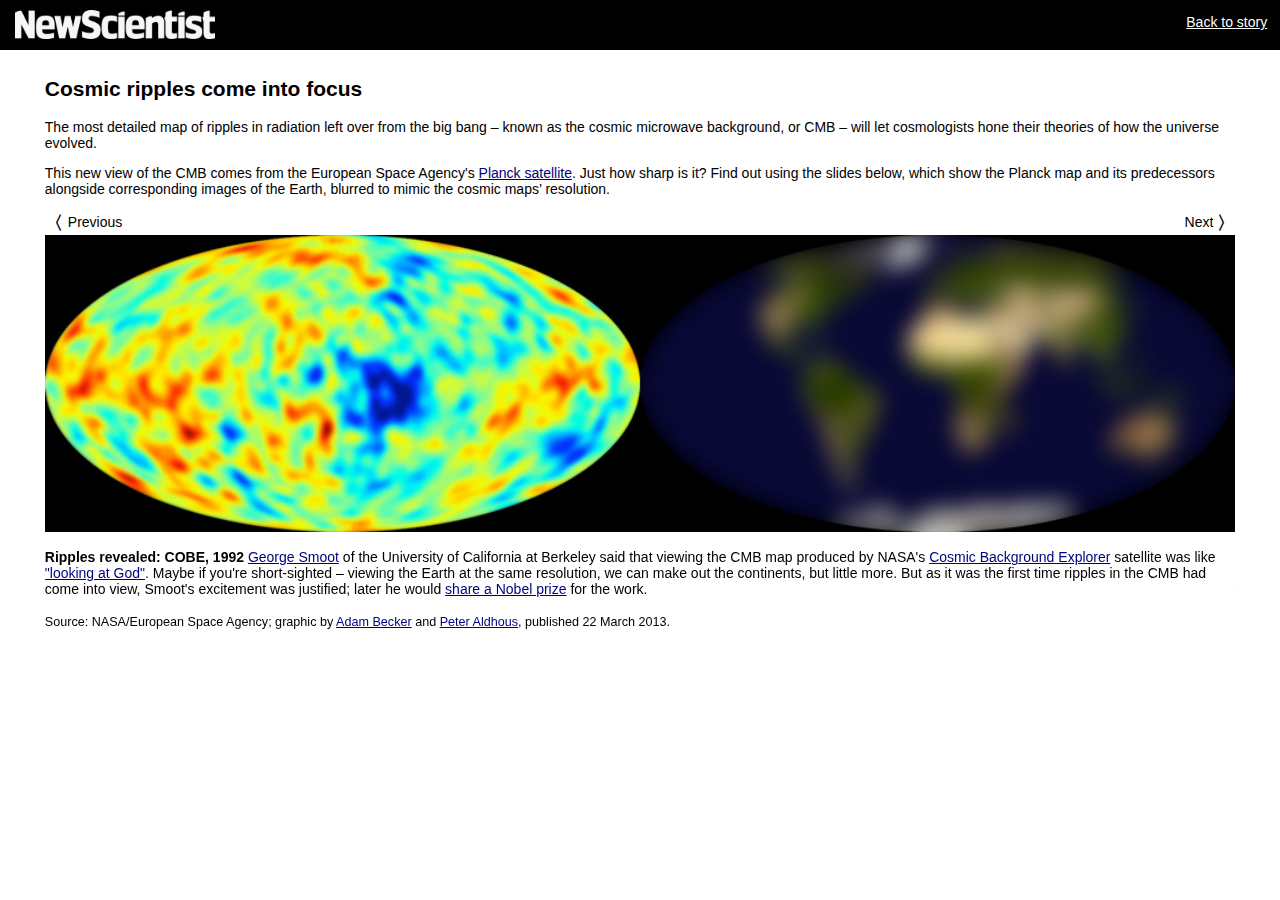
<file: index.html>
<!DOCTYPE html>
<html>
<head>

    <meta http-equiv="Content-Type" content="text/html; charset=utf-8" />
	<meta name="viewport" content="width=device-width">
    <link href="css/cmb.css" rel="stylesheet" type="text/css" />
    <link rel="icon" type="image/vnd.microsoft.icon" href="favicon.ico" />
  
    <title>Cosmic microwave background | New Scientist</title>

  	<script src="components/jquery-latest.min.js"></script>
  	<script src="components/jquery.slides.min.js"></script>
  	<script src="js/CMB_slideshow.js"></script>

<script type="text/javascript">
 
  var _gaq = _gaq || [];
  _gaq.push(['_setAccount', 'UA-37549685-4']);
  _gaq.push(['_trackPageview']);
 
  (function() {
    var ga = document.createElement('script'); ga.type = 'text/javascript'; ga.async = true;
    ga.src = ('https:' == document.location.protocol ? 'https://ssl' : 'http://www') + '.google-analytics.com/ga.js';
    var s = document.getElementsByTagName('script')[0]; s.parentNode.insertBefore(ga, s);
  })();
 
</script>

</head>

<!-- Third-party attribution information follows: -->
<!-- Some of the images on this page have been produced using the HEALPix (K.M. Górski et al., 2005, ApJ, 622, p759) package. -->


<body>
    
    <div id="header">

        <a href="http://www.newscientist.com/" target="_blank"><img src="img/NSlogo.png" alt="NS logo"/></a>
        <p id="back"><a href="http://www.newscientist.com/article/dn23301-planck-shows-almost-perfect-cosmos--plus-axis-of-evil.html">Back to story</a></p>

    </div>

    <div id="container">
    
	    <div id="content">

	    <h2>Cosmic ripples come into focus</h2>
	
        <p>The most detailed map of ripples in radiation left over from the big bang – known as the cosmic microwave background, or CMB – will let cosmologists hone their theories of how the universe evolved.</p>

		<p>This new view of the CMB comes from the European Space Agency's <a href="http://www.rssd.esa.int/index.php?project=Planck" target="_blank">Planck satellite</a>. Just how sharp is it? Find out using the slides below, which show the Planck map and its predecessors alongside corresponding images of the Earth, blurred to mimic the cosmic maps’ resolution.</p>
		
			<div id="slides">
				<a href="#" class="slidesjs-previous slidesjs-navigation"> 
					 <b>&#12296;</b> <font class="arrow-text"> Previous</font>
				</a>
				<a href="#" class="slidesjs-next slidesjs-navigation"> 
					 <font class="arrow-text">Next </font> <b>&#12297;</b>
				</a>
				<div class="slide">
				    <img src="img/cobe_frame_h.jpg">
					<p><strong>Ripples revealed: COBE, 1992</strong> <a href="http://www.physics.berkeley.edu/research/faculty/smoot.html" target="_blank">George Smoot</a> of the University of California at Berkeley said that viewing the CMB map produced by NASA's <a href="http://lambda.gsfc.nasa.gov/product/cobe/" target="_blank">Cosmic Background Explorer</a> satellite was like <a href="http://www.newscientist.com/article/mg19926672.000-interview-the-cosmic-explorer.html" target="_blank">"looking at God"</a>. Maybe if you're short-sighted – viewing the Earth at the same resolution, we can make out the continents, but little more. But as it was the first time ripples in the CMB had come into view, Smoot's excitement was justified; later he would <a href="http://www.newscientist.com/article/dn10216-big-bang-theorists-scoop-nobel-prize-for-physics.html" target="blank">share a Nobel prize</a> for the work.
									<br> <br><font id="source">Source: NASA/European Space Agency; graphic by <a href="http://freelanceastrophysicist.com/about/" target="_blank">Adam Becker</a> and <a href="http://www.peteraldhous.com/" target="_blank">Peter Aldhous</a>, published 22 March 2013.</font> </p>
				</div>
				<div class="slide">
				    <img src="img/wmap_frame_h.jpg">
					<p><strong>Big leap forward: WMAP, 2003</strong> As these images make clear, NASA's <a href="http://map.gsfc.nasa.gov/" target="_blank">Wilkinson Microwave Anisotropy Probe</a> transformed our view of the CMB. Its first map, <a href="http://www.newscientist.com/article/dn3375-sharp-new-portrait-of-the-infant-universe.html" target="_blank">released in February 2003</a>, indicated that the very early universe was dominated by a rapid period of expansion called inflation. Still, the mission threw up some puzzling results, notably that hot and cold spots in the CMB were not scattered at random, but instead align along what has been dubbed an <a href="http://www.newscientist.com/article/mg20327245.900-13-more-things-the-axis-of-evil.html" target="_blank">"axis of evil"</a>.
									<br> <br><font id="source">Source: NASA/European Space Agency; graphic by <a href="http://freelanceastrophysicist.com/about/" target="_blank">Adam Becker</a> and <a href="http://www.peteraldhous.com/" target="_blank">Peter Aldhous</a>, published 22 March 2013.</font> </p>
				</div>	
				<div class="slide">
				    <img src="img/planck_frame_h.jpg">
					<p><strong>Sharper, older, but still evil: Planck, 2013</strong> The latest view of the microwave sky is crisper still, and brings the equivalent image of our home planet into sharp focus. Planck's new data <a href="http://www.newscientist.com/article/dn23301-planck-shows-almost-perfect-cosmos--plus-axis-of-evil.html" target="_blank">agrees well with cosmological theory</a>. It suggests the age of the universe is 13.82 billion years – about 80 million years older than previous estimates – and indicates that <a href="http://www.newscientist.com/articleimages/dn23301/1-planck-shows-almost-perfect-cosmos--plus-axis-of-evil.html" target="_blank">dark energy contributes slightly less</a> to the universe than was thought. The puzzling axis of evil remains.
									<br> <br><font id="source">Source: NASA/European Space Agency; graphic by <a href="http://freelanceastrophysicist.com/about/" target="_blank">Adam Becker</a> and <a href="http://www.peteraldhous.com/" target="_blank">Peter Aldhous</a>, published 22 March 2013.</font> </p>
				</div>
				<div class="slide">
				    <img src="img/wmap_europe_h.jpg">
					<p><strong>WMAP's limits: Goodbye, Cornwall</strong> The gulf between WMAP's and Planck's views of the cosmos becomes clearer if we zoom in on the region of the sky that corresponds to Europe in our companion image of the Earth. At the resolution of WMAP's 2003 map, the continent's rough outline is familiar enough, but Sicily becomes a blur, while Cornwall in southwest England merges into Wales.
									<br> <br><font id="source">Source: NASA/European Space Agency; graphic by <a href="http://freelanceastrophysicist.com/about/" target="_blank">Adam Becker</a> and <a href="http://www.peteraldhous.com/" target="_blank">Peter Aldhous</a>, published 22 March 2013.</font> </p>
				</div>
				<div class="slide">
				    <img src="img/planck_europe_h.jpg">
					<p><strong>Planck's triumph: Hello, Crete</strong> By contrast, the same region as observed by Planck reveals intricate fluctuations in the CMB. On the corresponding image of Europe, details including the Alps and the narrow island of Crete appear. Cosmologists will now be rushing to work out what this new level of detail means for our understanding of the universe. In other words: what is the cosmic equivalent of discovering the Alps?
					<br> <br><font id="source">Source: NASA/European Space Agency; graphic by <a href="http://freelanceastrophysicist.com/about/" target="_blank">Adam Becker</a> and <a href="http://www.peteraldhous.com/" target="_blank">Peter Aldhous</a>, published 22 March 2013.</font> </p>
				</div>
			</div>
		</div>  
	</div>

</body>
</html>
</file>
<file: css/cmb.css>
@charset "utf-8";

a:link, a:visited, a:hover, a:active {color:#000080;}

#back a {color:#ffffff;}

a img {border: none; }

body  {
    font-family: Arial, Helvetica, sans-serif;
    margin: 0px;
    padding: 0px;
    font-size: 14px;
    height: 100%;
    overflow: auto;
}

#header {
    position: absolute;
    background: #000000;
    color: #ffffff;
    height: 50px;
    width: 100%;
    top: 0px;
} 

#header img {
    width: 200px;
    position: absolute;
    top: 10px;
    left: 15px;
}

#header #back {
    position: absolute;
    right: 1%;
} 

#container {
    position: absolute;
    top: 0px;
    width: 100%;
    height: 100%;
    z-index:-1;
}

#content {
    position: relative;
    top: 60px;
    padding: 0px 3.5%;
}

/* Prevents slides from flashing */
#slides {
  display:none;
}

.slidesjs-navigation {
    font-size: 18px;
    text-decoration: none;
    color: black;
}

.slidesjs-next{
    position: absolute;
    right: 3.5%;
}

.slidesjs-navigation:link, a.slidesjs-navigation:visited, a.slidesjs-navigation:hover, a.slidesjs-navigation:active {color:black;}


.slidesjs-previous{
    left: 3.5%;
}

.caption{
    text-align: left;
}

.arrow-text{
    font-size: 14px;
    vertical-align: 2px;
}

#source{
/*    position: relative;*/
      font-size: 90%;
      align: right;
/*    bottom: 10px;*/
}
</file>
